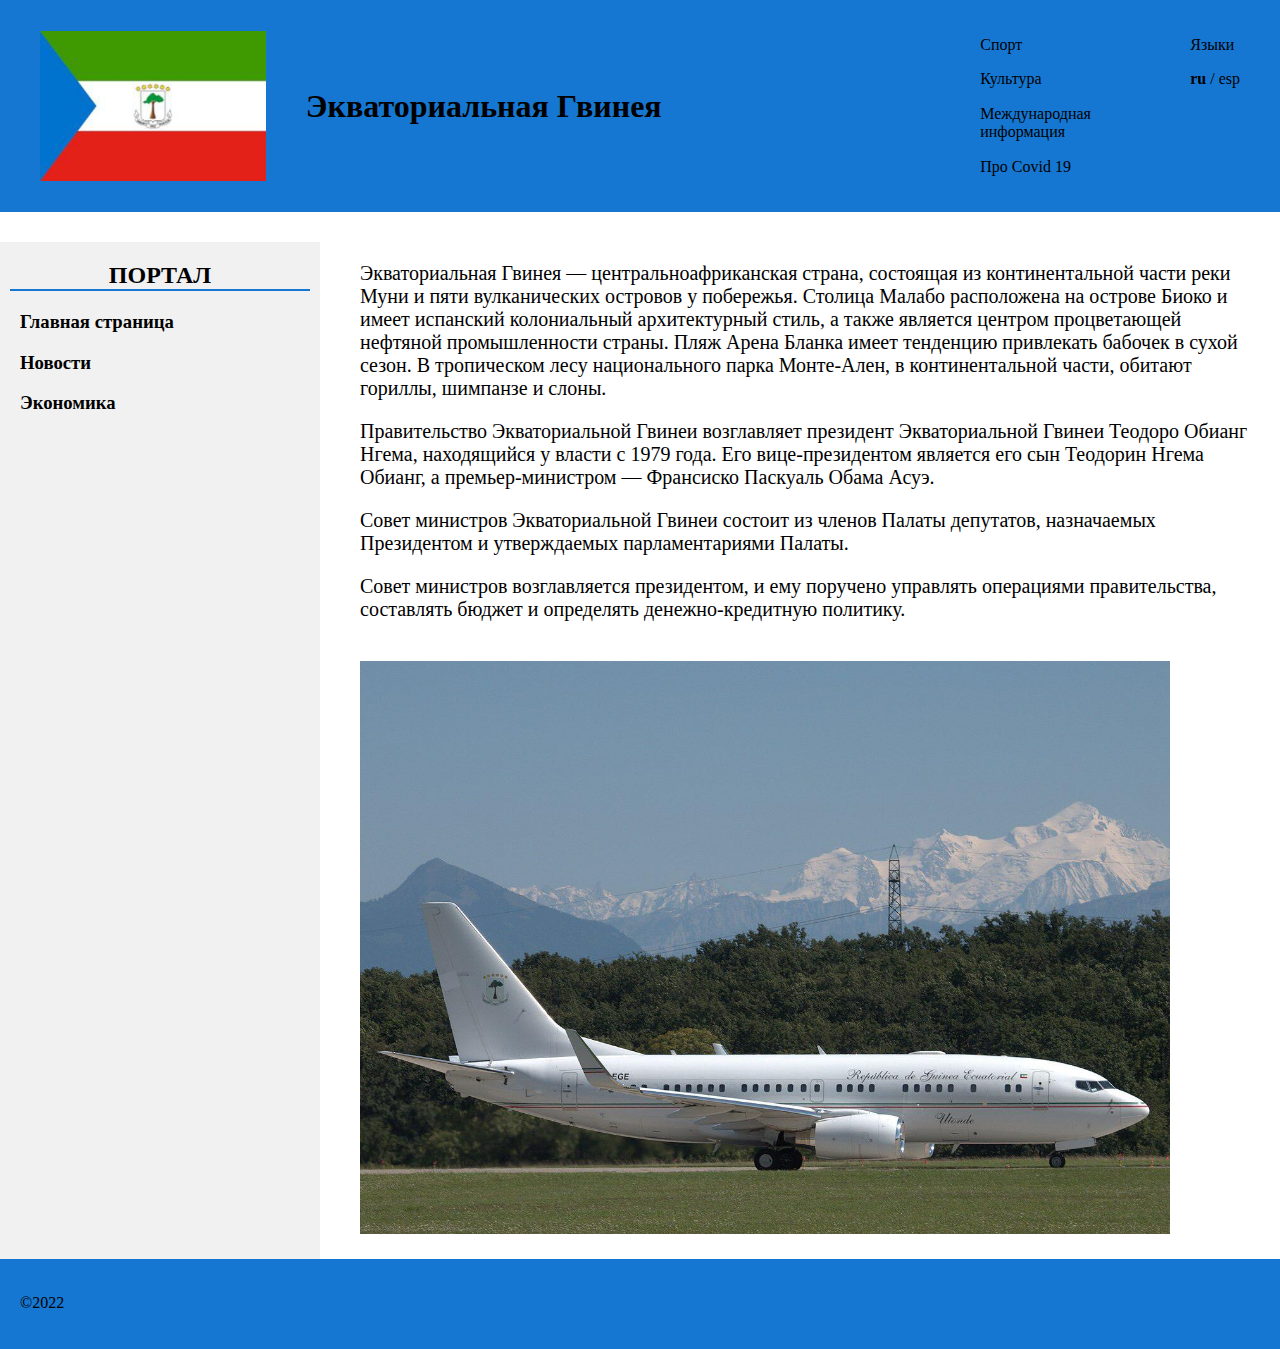
<file: index.html>
<!DOCTYPE html>
<html lang="en">
  <head>
    <meta charset="UTF-8" />
    <meta http-equiv="X-UA-Compatible" content="IE=edge" />
    <meta name="viewport" content="width=device-width, initial-scale=1.0" />
    <title>Главная страница</title>
    <link rel="stylesheet" href="css/normalize.css" />
    <link rel="stylesheet" href="css/style.css" />
  </head>
  <body>
    <header>
      <div class="logo">
        <img src="images/flag.jpeg" alt="equatorial guinea flag" />
        <h1>Экваториальная Гвинея</h1>
      </div>
      <div class="header-second_block">
        <div class="header-info">
          <p><a href="pages/sport.html">Спорт</a></p>
          <p><a href="pages/culture.html">Культура</a></p>
          <p>
            <a href="pages/inter_relationships.html">
              Международная информация
            </a>
          </p>
          <p><a href="pages/covid.html">Про Covid 19</a></p>
        </div>
        <div class="languages">
          <p>Языки</p>
          <span><b>ru</b> / esp</span>
        </div>
      </div>
    </header>
    <div class="main-content">
      <aside>
        <h2>Портал</h2>
        <nav>
          <ul>
            <li>
              <h3><a href="#">Главная страница</a></h3>
            </li>
            <li>
              <h3><a href="pages/news.html">Новости</a></h3>
            </li>
            <li>
              <h3><a href="pages/economy.html">Экономика</a></h3>
            </li>
          </ul>
        </nav>
      </aside>
      <main>
        <p>
          Экваториальная Гвинея — центральноафриканская страна, состоящая из
          континентальной части реки Муни и пяти вулканических островов у
          побережья. Столица Малабо расположена на острове Биоко и имеет
          испанский колониальный архитектурный стиль, а также является центром
          процветающей нефтяной промышленности страны. Пляж Арена Бланка имеет
          тенденцию привлекать бабочек в сухой сезон. В тропическом лесу
          национального парка Монте-Ален, в континентальной части, обитают
          гориллы, шимпанзе и слоны.
        </p>
        <p>
          Правительство Экваториальной Гвинеи возглавляет президент
          Экваториальной Гвинеи Теодоро Обианг Нгема, находящийся у власти с
          1979 года. Его вице-президентом является его сын Теодорин Нгема
          Обианг, а премьер-министром — Франсиско Паскуаль Обама Асуэ.
        </p>
        <p>
          Совет министров Экваториальной Гвинеи состоит из членов Палаты
          депутатов, назначаемых Президентом и утверждаемых парламентариями
          Палаты.
        </p>
        <p>
          Совет министров возглавляется президентом, и ему поручено управлять
          операциями правительства, составлять бюджет и определять
          денежно-кредитную политику.
        </p>
        <img src="images/plane_main.jpeg" alt="" />
      </main>
    </div>
    <footer>
      <p>©2022</p>
    </footer>
  </body>
</html>
</file>
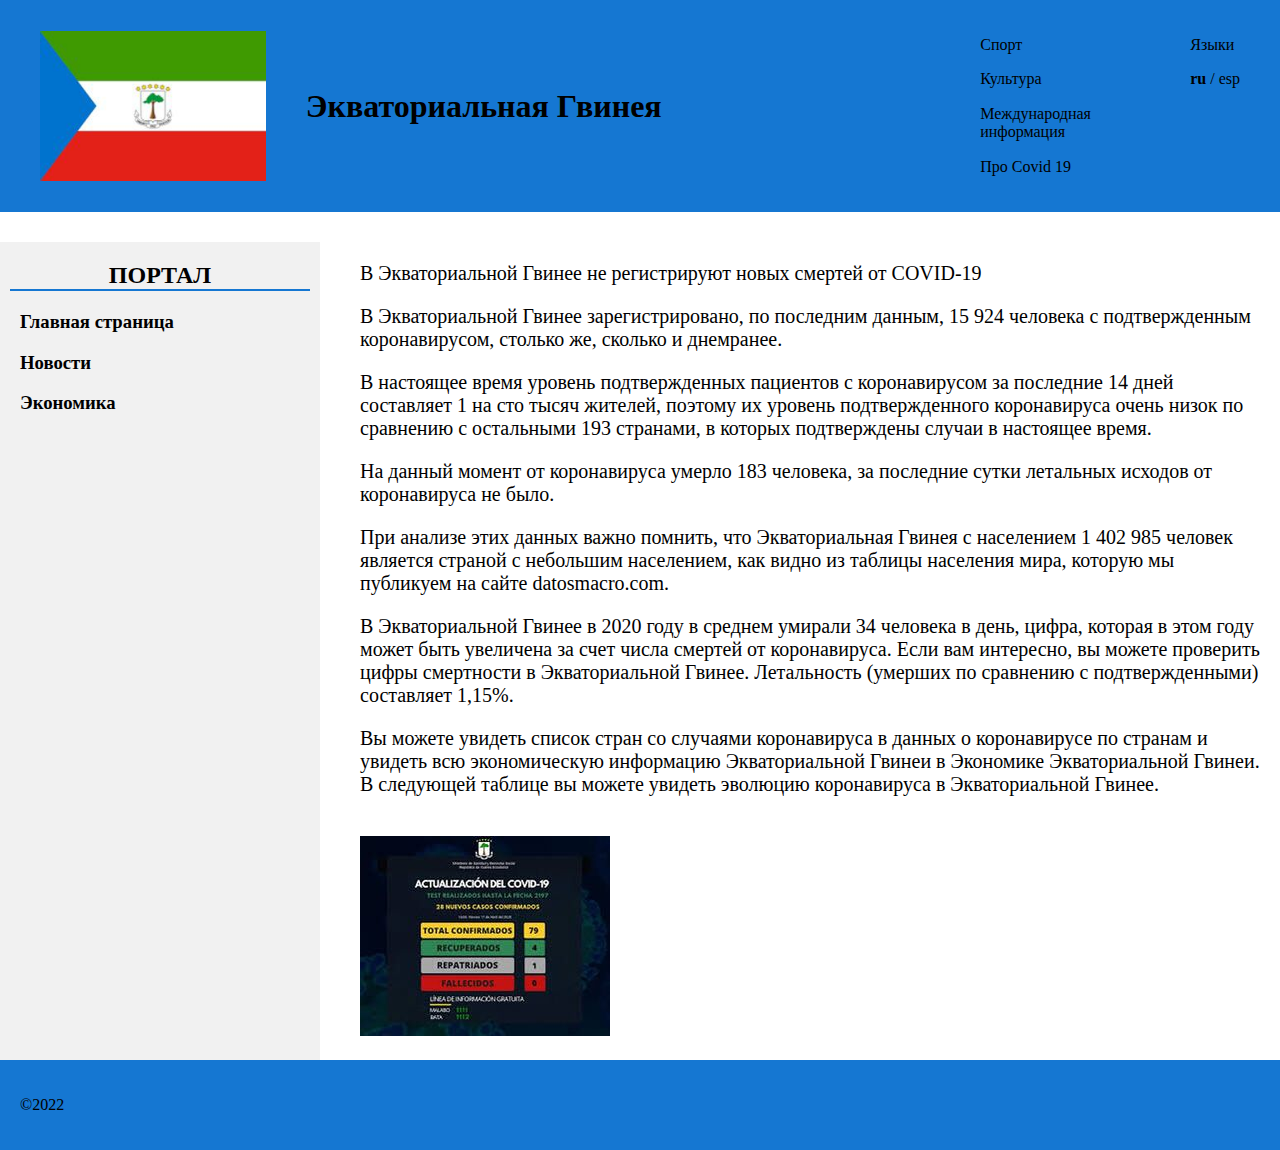
<file: pages/covid.html>
<!DOCTYPE html>
<html lang="en">
  <head>
    <meta charset="UTF-8" />
    <meta http-equiv="X-UA-Compatible" content="IE=edge" />
    <meta name="viewport" content="width=device-width, initial-scale=1.0" />
    <title>Главная страница</title>
    <link rel="stylesheet" href="../css/normalize.css" />
    <link rel="stylesheet" href="../css/style.css" />
  </head>
  <body>
    <header>
      <div class="logo">
        <img src="../images/flag.jpeg" alt="equatorial guinea flag" />
        <h1>Экваториальная Гвинея</h1>
      </div>
      <div class="header-second_block">
        <div class="header-info">
          <p><a href="sport.html">Спорт</a></p>
          <p><a href="culture.html">Культура</a></p>
          <p>
            <a href="inter_relationships.html"> Международная информация </a>
          </p>
          <p><a href="covid.html">Про Covid 19</a></p>
        </div>
        <div class="languages">
          <p>Языки</p>
          <span><b>ru</b> / esp</span>
        </div>
      </div>
    </header>
    <div class="main-content">
      <aside>
        <h2>Портал</h2>
        <nav>
          <ul>
            <li>
              <h3><a href="../index.html">Главная страница</a></h3>
            </li>
            <li>
              <h3><a href="news.html">Новости</a></h3>
            </li>
            <li>
              <h3><a href="economy.html">Экономика</a></h3>
            </li>
          </ul>
        </nav>
      </aside>
      <main>
        <p>В Экваториальной Гвинее не регистрируют новых смертей от COVID-19</p>
        <p>
          В Экваториальной Гвинее зарегистрировано, по последним данным, 15 924
          человека с подтвержденным коронавирусом, столько же, сколько и днем
          ​​ранее.
        </p>
        <p>
          В настоящее время уровень подтвержденных пациентов с коронавирусом за
          последние 14 дней составляет 1 на сто тысяч жителей, поэтому их
          уровень подтвержденного коронавируса очень низок по сравнению с
          остальными 193 странами, в которых подтверждены случаи в настоящее
          время.
        </p>
        <p>
          На данный момент от коронавируса умерло 183 человека, за последние
          сутки летальных исходов от коронавируса не было.
        </p>
        <p>
          При анализе этих данных важно помнить, что Экваториальная Гвинея с
          населением 1 402 985 человек является страной с небольшим населением,
          как видно из таблицы населения мира, которую мы публикуем на сайте
          datosmacro.com.
        </p>
        <p>
          В Экваториальной Гвинее в 2020 году в среднем умирали 34 человека в
          день, цифра, которая в этом году может быть увеличена за счет числа
          смертей от коронавируса. Если вам интересно, вы можете проверить цифры
          смертности в Экваториальной Гвинее. Летальность (умерших по сравнению
          с подтвержденными) составляет 1,15%.
        </p>
        <p>
          Вы можете увидеть список стран со случаями коронавируса в данных о
          коронавирусе по странам и увидеть всю экономическую информацию
          Экваториальной Гвинеи в Экономике Экваториальной Гвинеи. В следующей
          таблице вы можете увидеть эволюцию коронавируса в Экваториальной
          Гвинее.
        </p>
        <p></p>
        <img src="../images/covid.jpeg" alt="" />
      </main>
    </div>
    <footer>
      <p>©2022</p>
    </footer>
  </body>
</html>
</file>
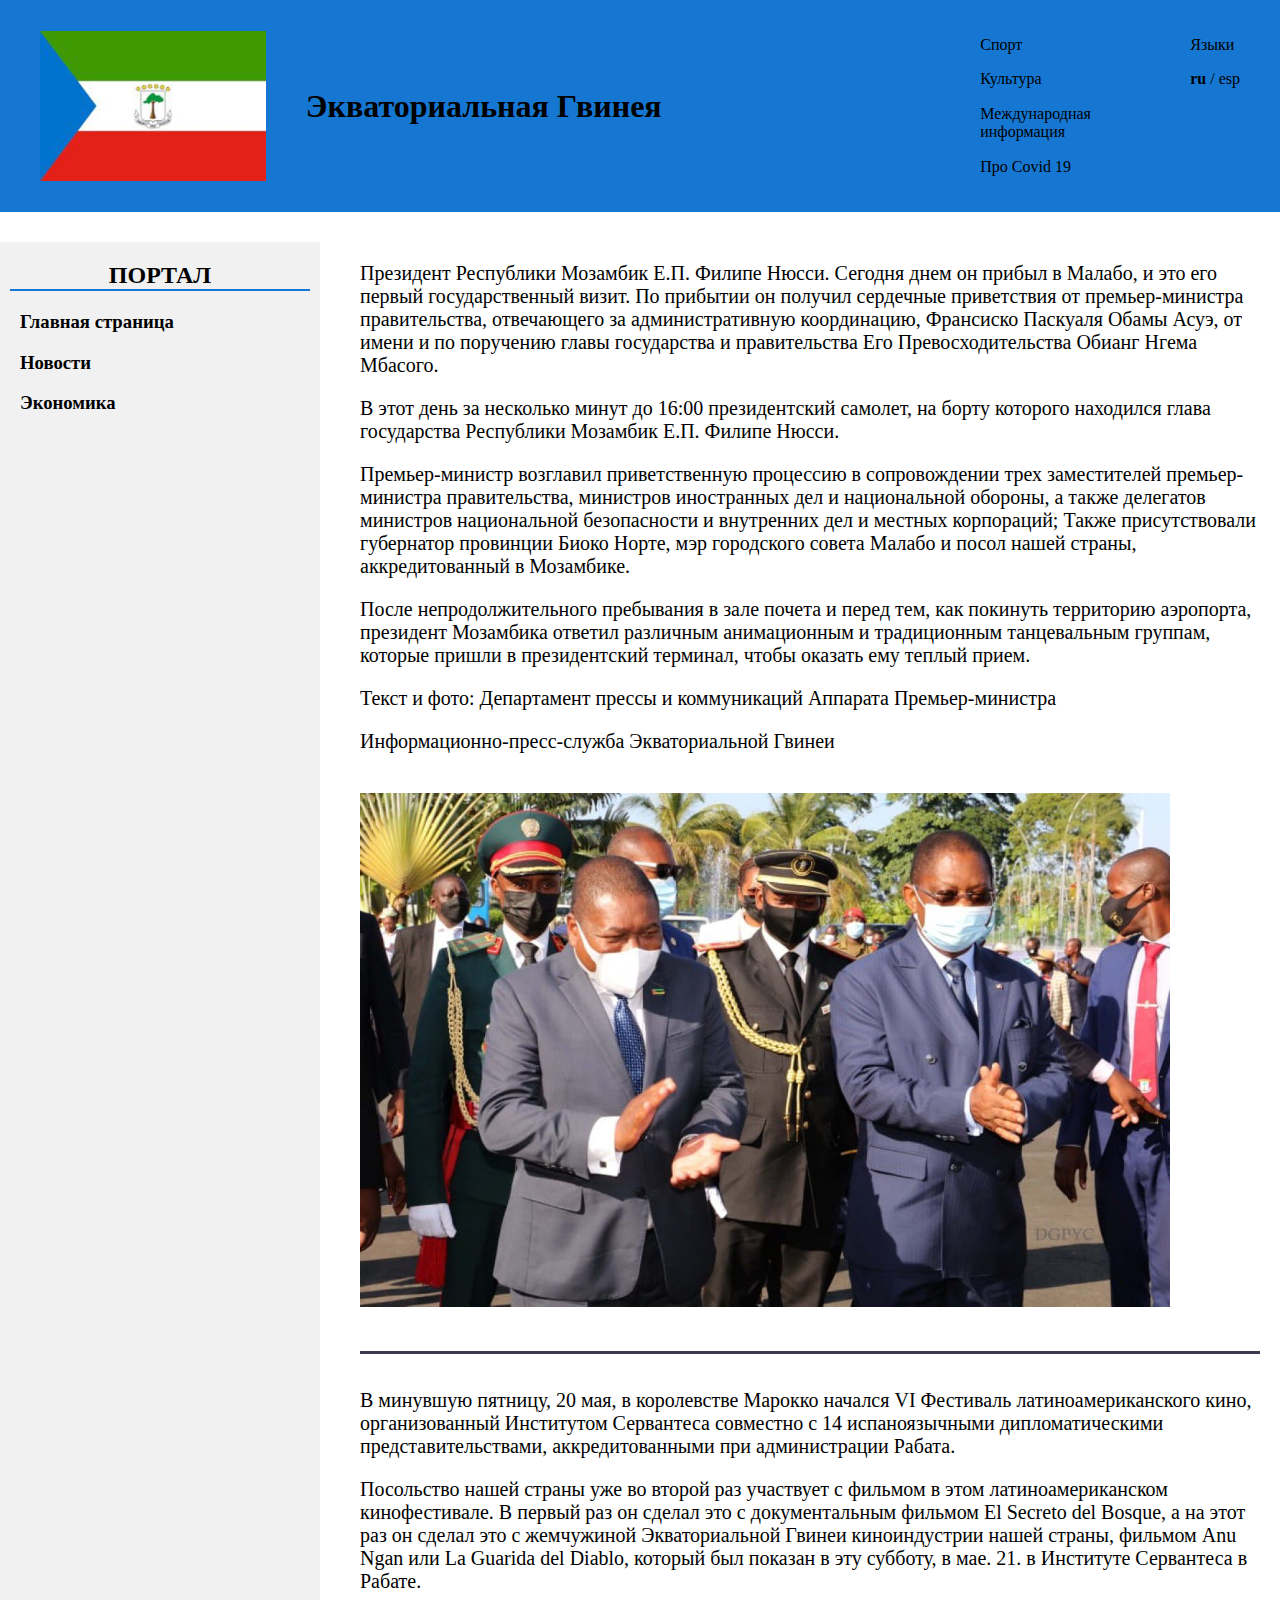
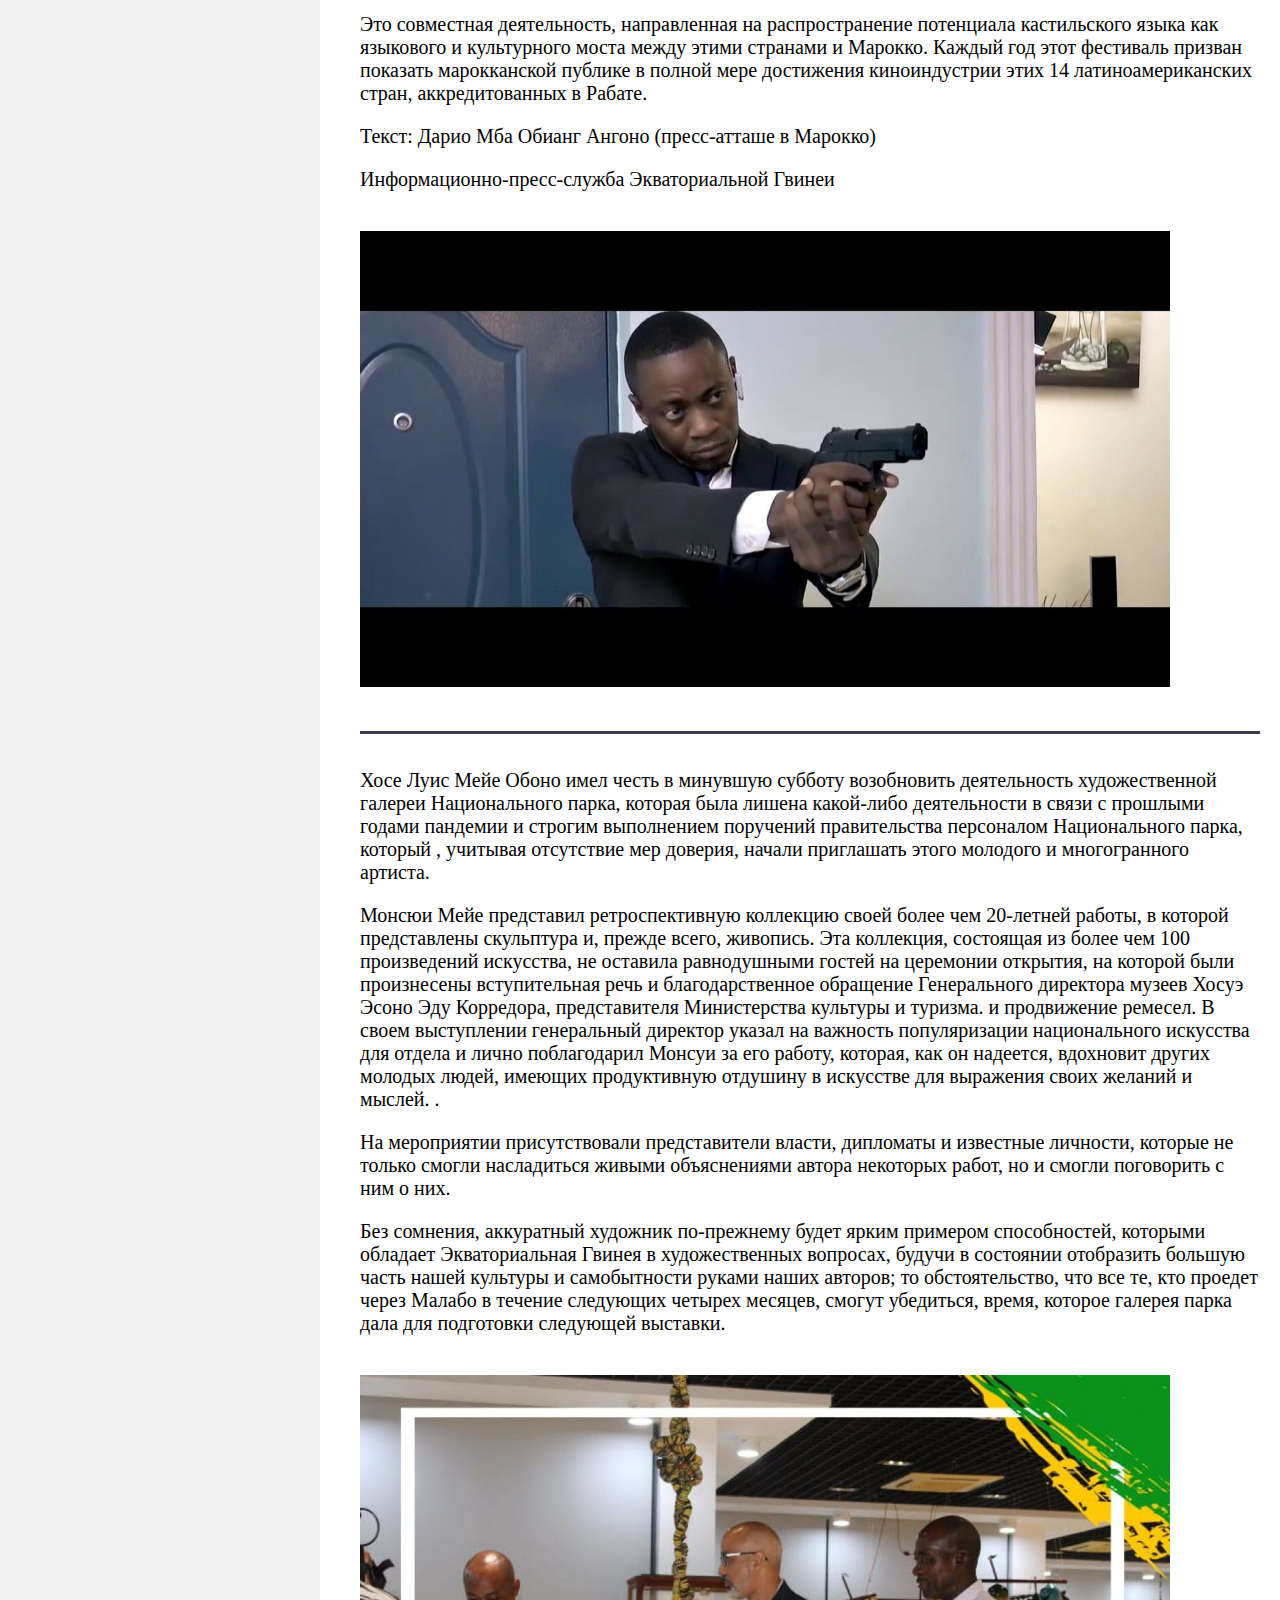
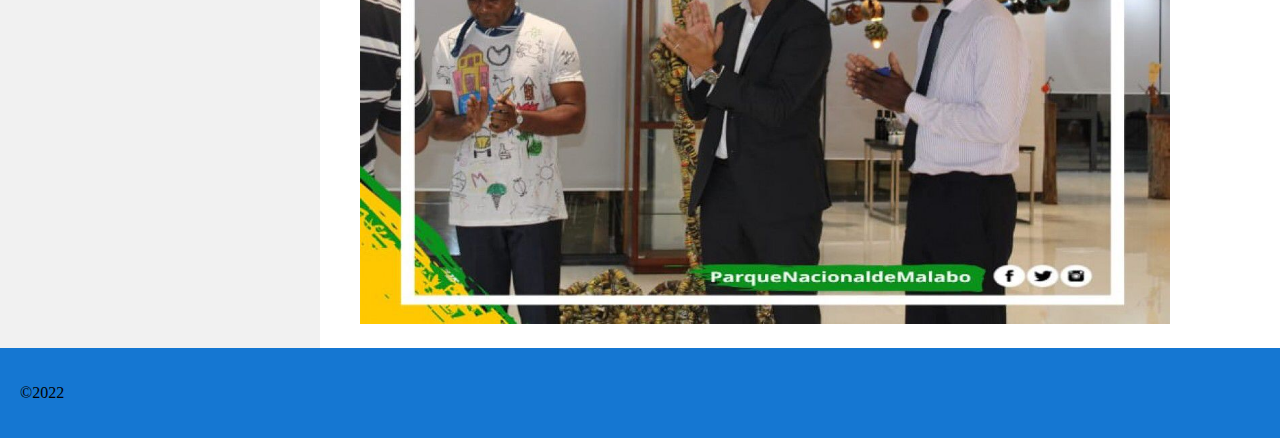
<file: pages/culture.html>
<!DOCTYPE html>
<html lang="en">
  <head>
    <meta charset="UTF-8" />
    <meta http-equiv="X-UA-Compatible" content="IE=edge" />
    <meta name="viewport" content="width=device-width, initial-scale=1.0" />
    <title>Культура</title>
    <link rel="stylesheet" href="../css/normalize.css" />
    <link rel="stylesheet" href="../css/style.css" />
  </head>
  <body>
    <header>
      <div class="logo">
        <img src="../images/flag.jpeg" alt="equatorial guinea flag" />
        <h1>Экваториальная Гвинея</h1>
      </div>
      <div class="header-second_block">
        <div class="header-info">
          <p><a href="sport.html">Спорт</a></p>
          <p><a href="culture.html">Культура</a></p>
          <p>
            <a href="inter_relationships.html"> Международная информация </a>
          </p>
          <p><a href="covid.html">Про Covid 19</a></p>
        </div>
        <div class="languages">
          <p>Языки</p>
          <span><b>ru</b> / esp</span>
        </div>
      </div>
    </header>
    <div class="main-content">
      <aside>
        <h2>Портал</h2>
        <nav>
          <ul>
            <li>
              <h3><a href="../index.html">Главная страница</a></h3>
            </li>
            <li>
              <h3><a href="news.html">Новости</a></h3>
            </li>
            <li>
              <h3><a href="economy.html">Экономика</a></h3>
            </li>
          </ul>
        </nav>
      </aside>
      <main>
        <p>
          Президент Республики Мозамбик Е.П. Филипе Нюсси. Сегодня днем ​​он
          прибыл в Малабо, и это его первый государственный визит. По прибытии
          он получил сердечные приветствия от премьер-министра правительства,
          отвечающего за административную координацию, Франсиско Паскуаля Обамы
          Асуэ, от имени и по поручению главы государства и правительства Его
          Превосходительства Обианг Нгема Мбасого.
        </p>
        <p>
          В этот день за несколько минут до 16:00 президентский самолет, на
          борту которого находился глава государства Республики Мозамбик Е.П.
          Филипе Нюсси.
        </p>
        <p>
          Премьер-министр возглавил приветственную процессию в сопровождении
          трех заместителей премьер-министра правительства, министров
          иностранных дел и национальной обороны, а также делегатов министров
          национальной безопасности и внутренних дел и местных корпораций; Также
          присутствовали губернатор провинции Биоко Норте, мэр городского совета
          Малабо и посол нашей страны, аккредитованный в Мозамбике.
        </p>
        <p>
          После непродолжительного пребывания в зале почета и перед тем, как
          покинуть территорию аэропорта, президент Мозамбика ответил различным
          анимационным и традиционным танцевальным группам, которые пришли в
          президентский терминал, чтобы оказать ему теплый прием.
        </p>
        <p>
          Текст и фото: Департамент прессы и коммуникаций Аппарата
          Премьер-министра
        </p>
        <p>Информационно-пресс-служба Экваториальной Гвинеи</p>
        <img src="../images/culture-1.jpeg" alt="" />

        <p class="top-line">
          В минувшую пятницу, 20 мая, в королевстве Марокко начался VI Фестиваль
          латиноамериканского кино, организованный Институтом Сервантеса
          совместно с 14 испаноязычными дипломатическими представительствами,
          аккредитованными при администрации Рабата.
        </p>
        <p>
          Посольство нашей страны уже во второй раз участвует с фильмом в этом
          латиноамериканском кинофестивале. В первый раз он сделал это с
          документальным фильмом El Secreto del Bosque, а на этот раз он сделал
          это с жемчужиной Экваториальной Гвинеи киноиндустрии нашей страны,
          фильмом Anu Ngan или La Guarida del Diablo, который был показан в эту
          субботу, в мае. 21. в Институте Сервантеса в Рабате.
        </p>
        <p>
          Это совместная деятельность, направленная на распространение
          потенциала кастильского языка как языкового и культурного моста между
          этими странами и Марокко. Каждый год этот фестиваль призван показать
          марокканской публике в полной мере достижения киноиндустрии этих 14
          латиноамериканских стран, аккредитованных в Рабате.
        </p>
        <p>Текст: Дарио Мба Обианг Ангоно (пресс-атташе в Марокко)</p>
        <p>Информационно-пресс-служба Экваториальной Гвинеи</p>
        <img src="../images/culture-2.jpeg" alt="" />

        <p class="top-line">
          Хосе Луис Мейе Обоно имел честь в минувшую субботу возобновить
          деятельность художественной галереи Национального парка, которая была
          лишена какой-либо деятельности в связи с прошлыми годами пандемии и
          строгим выполнением поручений правительства персоналом Национального
          парка, который , учитывая отсутствие мер доверия, начали приглашать
          этого молодого и многогранного артиста.
        </p>
        <p>
          Монсюи Мейе представил ретроспективную коллекцию своей более чем
          20-летней работы, в которой представлены скульптура и, прежде всего,
          живопись. Эта коллекция, состоящая из более чем 100 произведений
          искусства, не оставила равнодушными гостей на церемонии открытия, на
          которой были произнесены вступительная речь и благодарственное
          обращение Генерального директора музеев Хосуэ Эсоно Эду Корредора,
          представителя Министерства культуры и туризма. и продвижение ремесел.
          В своем выступлении генеральный директор указал на важность
          популяризации национального искусства для отдела и лично поблагодарил
          Монсуи за его работу, которая, как он надеется, вдохновит других
          молодых людей, имеющих продуктивную отдушину в искусстве для выражения
          своих желаний и мыслей. .
        </p>
        <p>
          На мероприятии присутствовали представители власти, дипломаты и
          известные личности, которые не только смогли насладиться живыми
          объяснениями автора некоторых работ, но и смогли поговорить с ним о
          них.
        </p>
        <p>
          Без сомнения, аккуратный художник по-прежнему будет ярким примером
          способностей, которыми обладает Экваториальная Гвинея в художественных
          вопросах, будучи в состоянии отобразить большую часть нашей культуры и
          самобытности руками наших авторов; то обстоятельство, что все те, кто
          проедет через Малабо в течение следующих четырех месяцев, смогут
          убедиться, время, которое галерея парка дала для подготовки следующей
          выставки.
        </p>
        <img src="../images/culture-3.jpeg" alt="" />
      </main>
    </div>
    <footer>
      <p>©2022</p>
    </footer>
  </body>
</html>
</file>
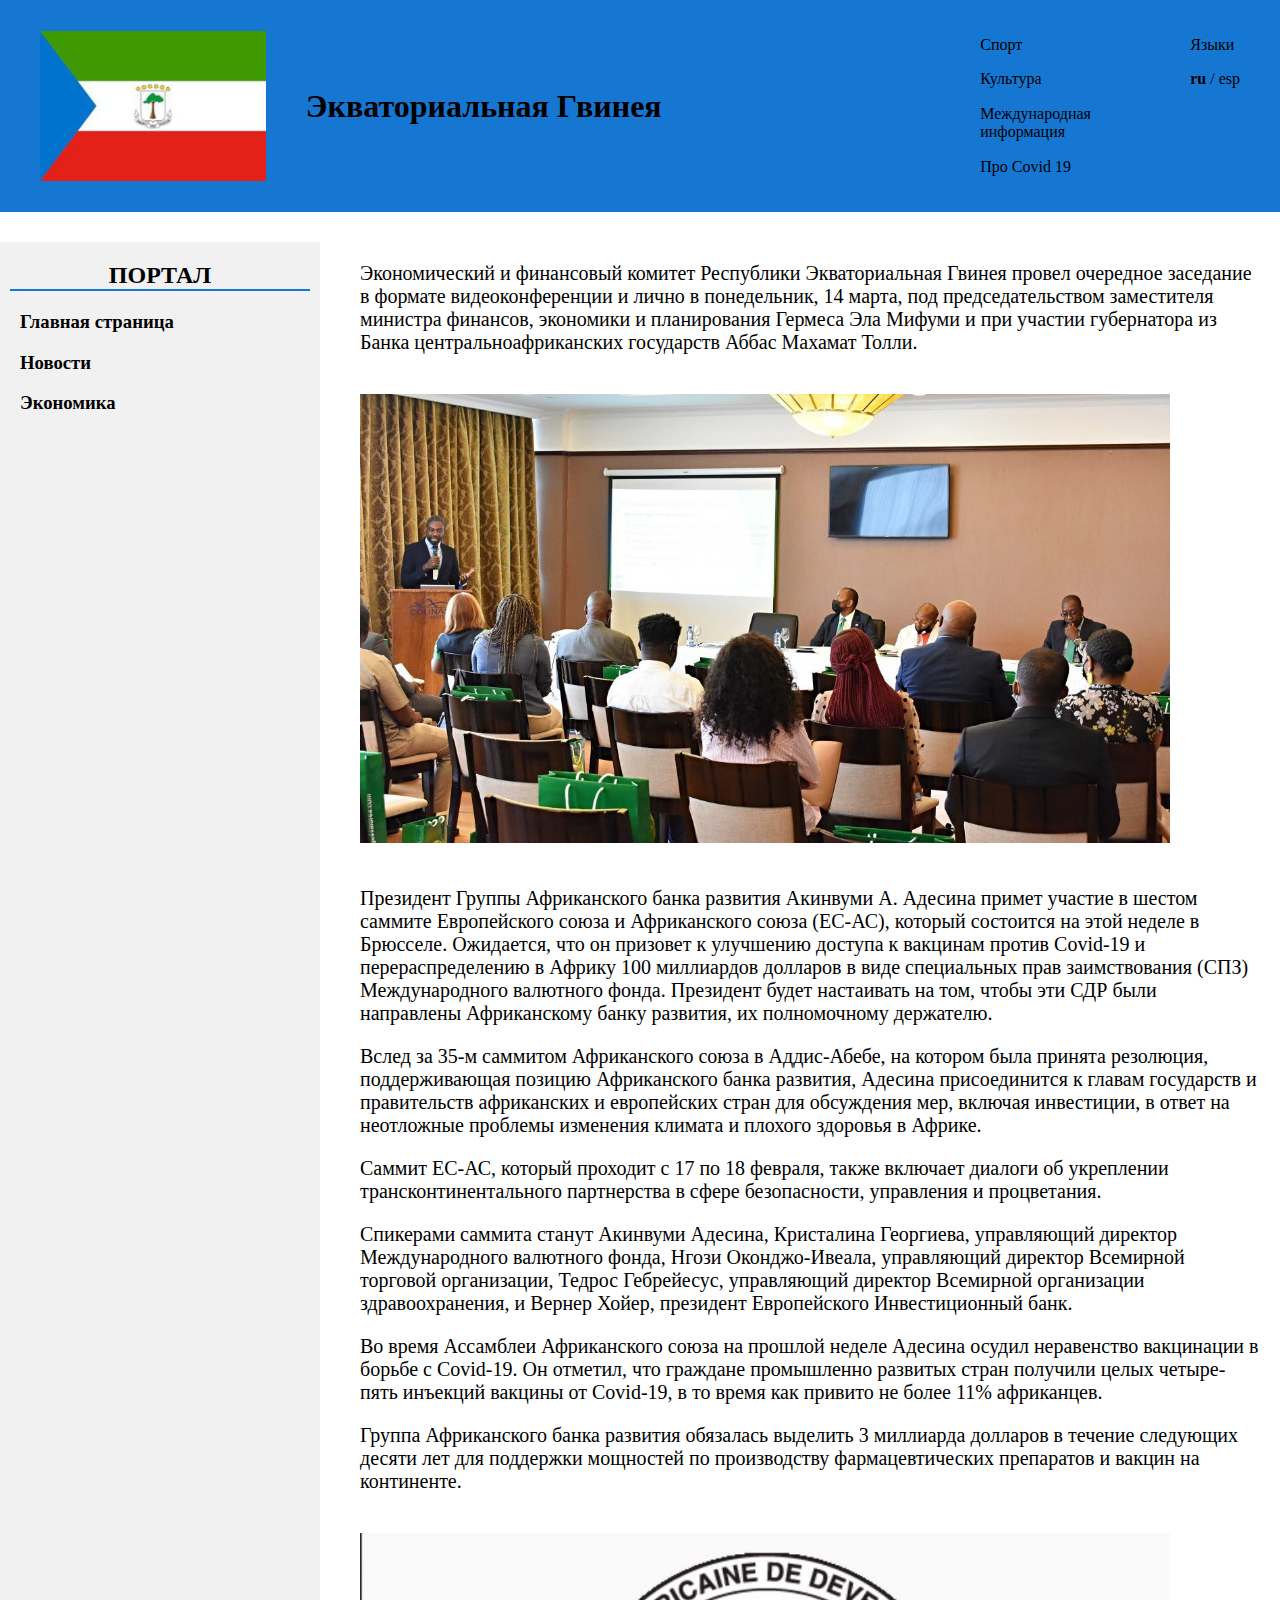
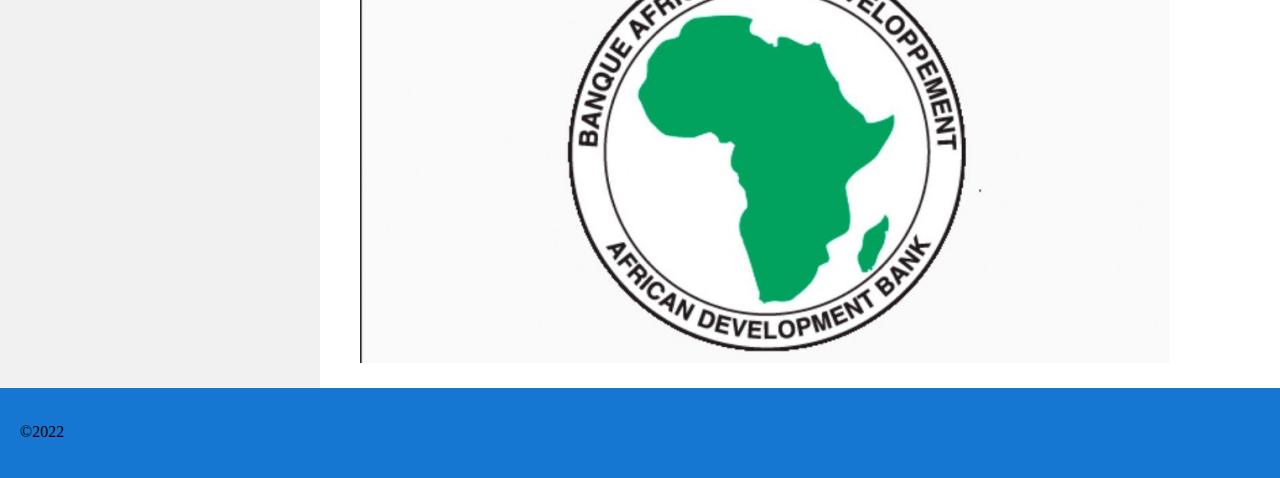
<file: pages/economy.html>
<!DOCTYPE html>
<html lang="en">
  <head>
    <meta charset="UTF-8" />
    <meta http-equiv="X-UA-Compatible" content="IE=edge" />
    <meta name="viewport" content="width=device-width, initial-scale=1.0" />
    <title>Экономика</title>
    <link rel="stylesheet" href="../css/normalize.css" />
    <link rel="stylesheet" href="../css/style.css" />
  </head>
  <body>
    <header>
      <div class="logo">
        <img src="../images/flag.jpeg" alt="equatorial guinea flag" />
        <h1>Экваториальная Гвинея</h1>
      </div>
      <div class="header-second_block">
        <div class="header-info">
          <p><a href="sport.html">Спорт</a></p>
          <p><a href="culture.html">Культура</a></p>
          <p>
            <a href="inter_relationships.html"> Международная информация </a>
          </p>
          <p><a href="covid.html">Про Covid 19</a></p>
        </div>
        <div class="languages">
          <p>Языки</p>
          <span><b>ru</b> / esp</span>
        </div>
      </div>
    </header>
    <div class="main-content">
      <aside>
        <h2>Портал</h2>
        <nav>
          <ul>
            <li>
              <h3><a href="../index.html">Главная страница</a></h3>
            </li>
            <li>
              <h3><a href="news.html">Новости</a></h3>
            </li>
            <li>
              <h3><a href="#">Экономика</a></h3>
            </li>
          </ul>
        </nav>
      </aside>
      <main>
        <p>
          Экономический и финансовый комитет Республики Экваториальная Гвинея
          провел очередное заседание в формате видеоконференции и лично в
          понедельник, 14 марта, под председательством заместителя министра
          финансов, экономики и планирования Гермеса Эла Мифуми и при участии
          губернатора из Банка центральноафриканских государств Аббас Махамат
          Толли.
        </p>
        <img src="../images/economy-1.jpeg" alt="" />
        <p>
          Президент Группы Африканского банка развития Акинвуми А. Адесина
          примет участие в шестом саммите Европейского союза и Африканского
          союза (ЕС-АС), который состоится на этой неделе в Брюсселе. Ожидается,
          что он призовет к улучшению доступа к вакцинам против Covid-19 и
          перераспределению в Африку 100 миллиардов долларов в виде специальных
          прав заимствования (СПЗ) Международного валютного фонда. Президент
          будет настаивать на том, чтобы эти СДР были направлены Африканскому
          банку развития, их полномочному держателю.
        </p>
        <p>
          Вслед за 35-м саммитом Африканского союза в Аддис-Абебе, на котором
          была принята резолюция, поддерживающая позицию Африканского банка
          развития, Адесина присоединится к главам государств и правительств
          африканских и европейских стран для обсуждения мер, включая
          инвестиции, в ответ на неотложные проблемы изменения климата и плохого
          здоровья в Африке.
        </p>
        <p>
          Саммит ЕС-АС, который проходит с 17 по 18 февраля, также включает
          диалоги об укреплении трансконтинентального партнерства в сфере
          безопасности, управления и процветания.
        </p>
        <p>
          Спикерами саммита станут Акинвуми Адесина, Кристалина Георгиева,
          управляющий директор Международного валютного фонда, Нгози
          Оконджо-Ивеала, управляющий директор Всемирной торговой организации,
          Тедрос Гебрейесус, управляющий директор Всемирной организации
          здравоохранения, и Вернер Хойер, президент Европейского Инвестиционный
          банк.
        </p>
        <p>
          Во время Ассамблеи Африканского союза на прошлой неделе Адесина осудил
          неравенство вакцинации в борьбе с Covid-19. Он отметил, что граждане
          промышленно развитых стран получили целых четыре-пять инъекций вакцины
          от Covid-19, в то время как привито не более 11% африканцев.
        </p>
        <p>
          Группа Африканского банка развития обязалась выделить 3 миллиарда
          долларов в течение следующих десяти лет для поддержки мощностей по
          производству фармацевтических препаратов и вакцин на континенте.
        </p>
        <img src="../images/economy-2.jpeg" alt="" />
      </main>
    </div>
    <footer>
      <p>©2022</p>
    </footer>
  </body>
</html>
</file>
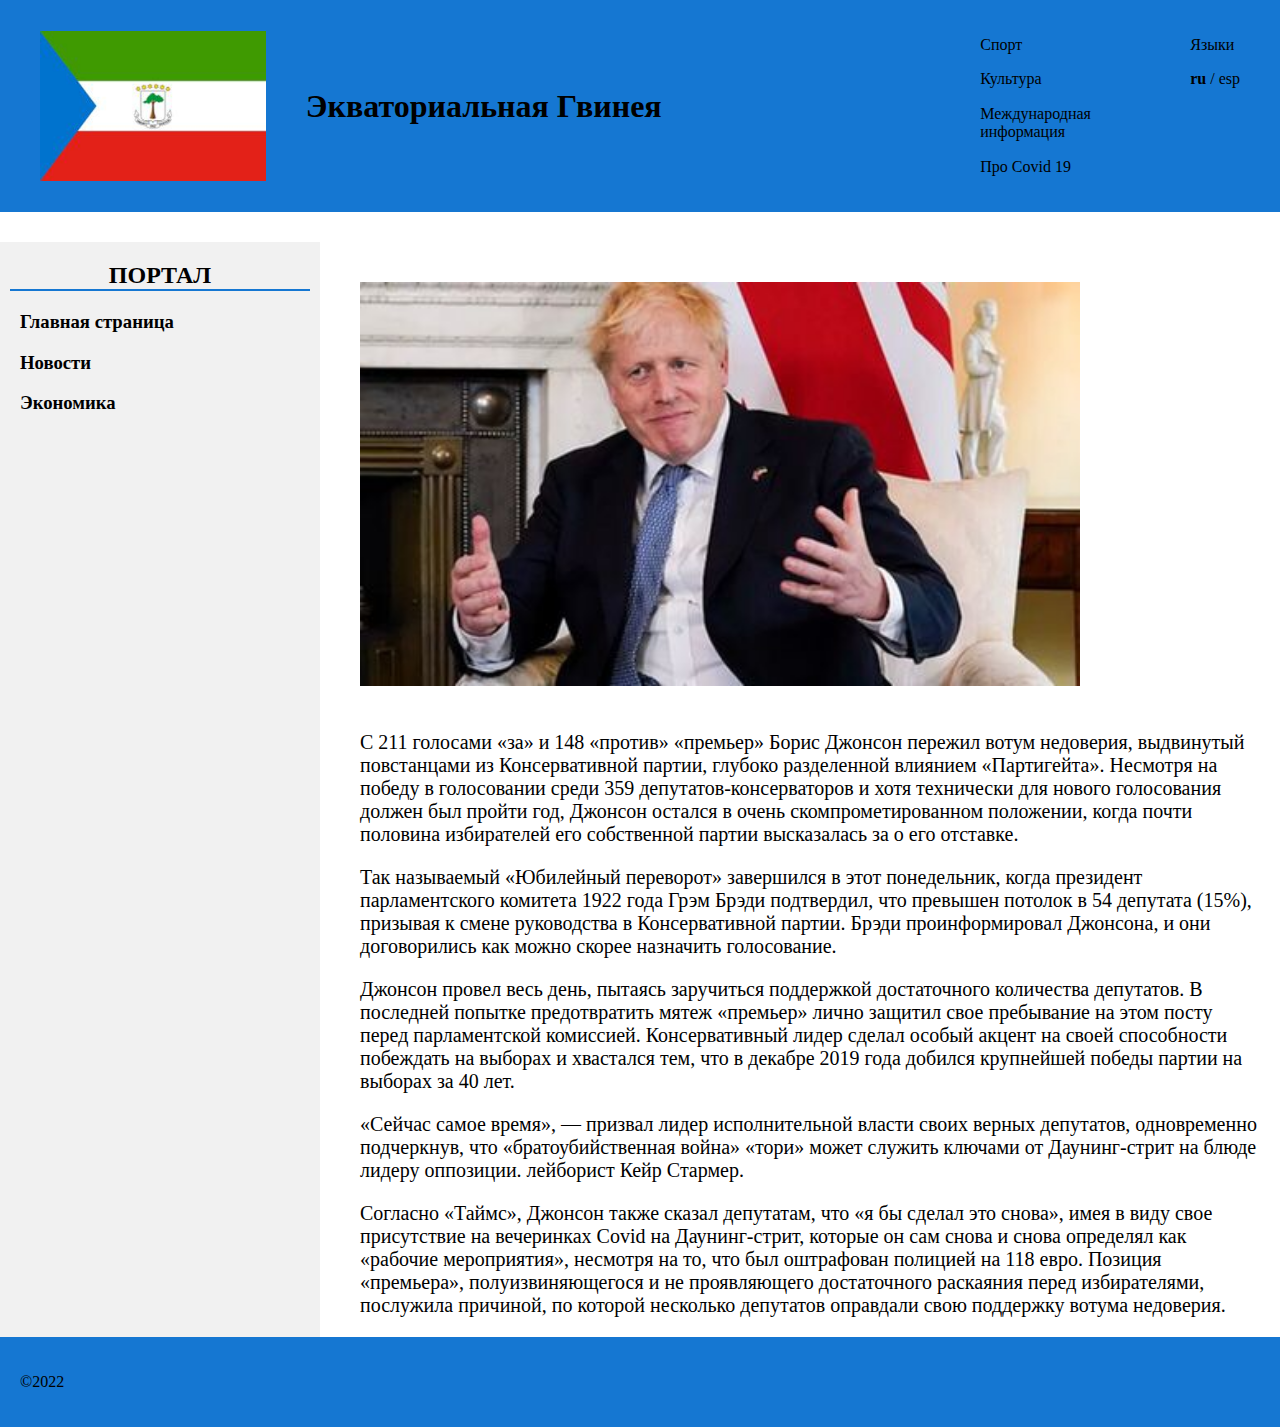
<file: pages/inter_relationships.html>
<!DOCTYPE html>
<html lang="en">
  <head>
    <meta charset="UTF-8" />
    <meta http-equiv="X-UA-Compatible" content="IE=edge" />
    <meta name="viewport" content="width=device-width, initial-scale=1.0" />
    <title>Главная страница</title>
    <link rel="stylesheet" href="../css/normalize.css" />
    <link rel="stylesheet" href="../css/style.css" />
  </head>
  <body>
    <header>
      <div class="logo">
        <img src="../images/flag.jpeg" alt="equatorial guinea flag" />
        <h1>Экваториальная Гвинея</h1>
      </div>
      <div class="header-second_block">
        <div class="header-info">
          <p><a href="sport.html">Спорт</a></p>
          <p><a href="culture.html">Культура</a></p>
          <p>
            <a href="inter_relationships.html"> Международная информация </a>
          </p>
          <p><a href="covid.html">Про Covid 19</a></p>
        </div>
        <div class="languages">
          <p>Языки</p>
          <span><b>ru</b> / esp</span>
        </div>
      </div>
    </header>
    <div class="main-content">
      <aside>
        <h2>Портал</h2>
        <nav>
          <ul>
            <li>
              <h3><a href="../index.html">Главная страница</a></h3>
            </li>
            <li>
              <h3><a href="news.html">Новости</a></h3>
            </li>
            <li>
              <h3><a href="economy.html">Экономика</a></h3>
            </li>
          </ul>
        </nav>
      </aside>
      <main>
        <p>
          <img class="img-need-to-change" src="../images/inter.jpeg" alt="" />
        </p>

        <p>
          С 211 голосами «за» и 148 «против» «премьер» Борис Джонсон пережил
          вотум недоверия, выдвинутый повстанцами из Консервативной партии,
          глубоко разделенной влиянием «Партигейта». Несмотря на победу в
          голосовании среди 359 депутатов-консерваторов и хотя технически для
          нового голосования должен был пройти год, Джонсон остался в очень
          скомпрометированном положении, когда почти половина избирателей его
          собственной партии высказалась за о его отставке.
        </p>
        <p>
          Так называемый «Юбилейный переворот» завершился в этот понедельник,
          когда президент парламентского комитета 1922 года Грэм Брэди
          подтвердил, что превышен потолок в 54 депутата (15%), призывая к смене
          руководства в Консервативной партии. Брэди проинформировал Джонсона, и
          они договорились как можно скорее назначить голосование.
        </p>
        <p>
          Джонсон провел весь день, пытаясь заручиться поддержкой достаточного
          количества депутатов. В последней попытке предотвратить мятеж
          «премьер» лично защитил свое пребывание на этом посту перед
          парламентской комиссией. Консервативный лидер сделал особый акцент на
          своей способности побеждать на выборах и хвастался тем, что в декабре
          2019 года добился крупнейшей победы партии на выборах за 40 лет.
        </p>
        <p>
          «Сейчас самое время», — призвал лидер исполнительной власти своих
          верных депутатов, одновременно подчеркнув, что «братоубийственная
          война» «тори» может служить ключами от Даунинг-стрит на блюде лидеру
          оппозиции. лейборист Кейр Стармер.
        </p>
        <p>
          Согласно «Таймс», Джонсон также сказал депутатам, что «я бы сделал это
          снова», имея в виду свое присутствие на вечеринках Covid на
          Даунинг-стрит, которые он сам снова и снова определял как «рабочие
          мероприятия», несмотря на то, что был оштрафован полицией на 118 евро.
          Позиция «премьера», полуизвиняющегося и не проявляющего достаточного
          раскаяния перед избирателями, послужила причиной, по которой несколько
          депутатов оправдали свою поддержку вотума недоверия.
        </p>
      </main>
    </div>
    <footer>
      <p>©2022</p>
    </footer>
  </body>
</html>
</file>
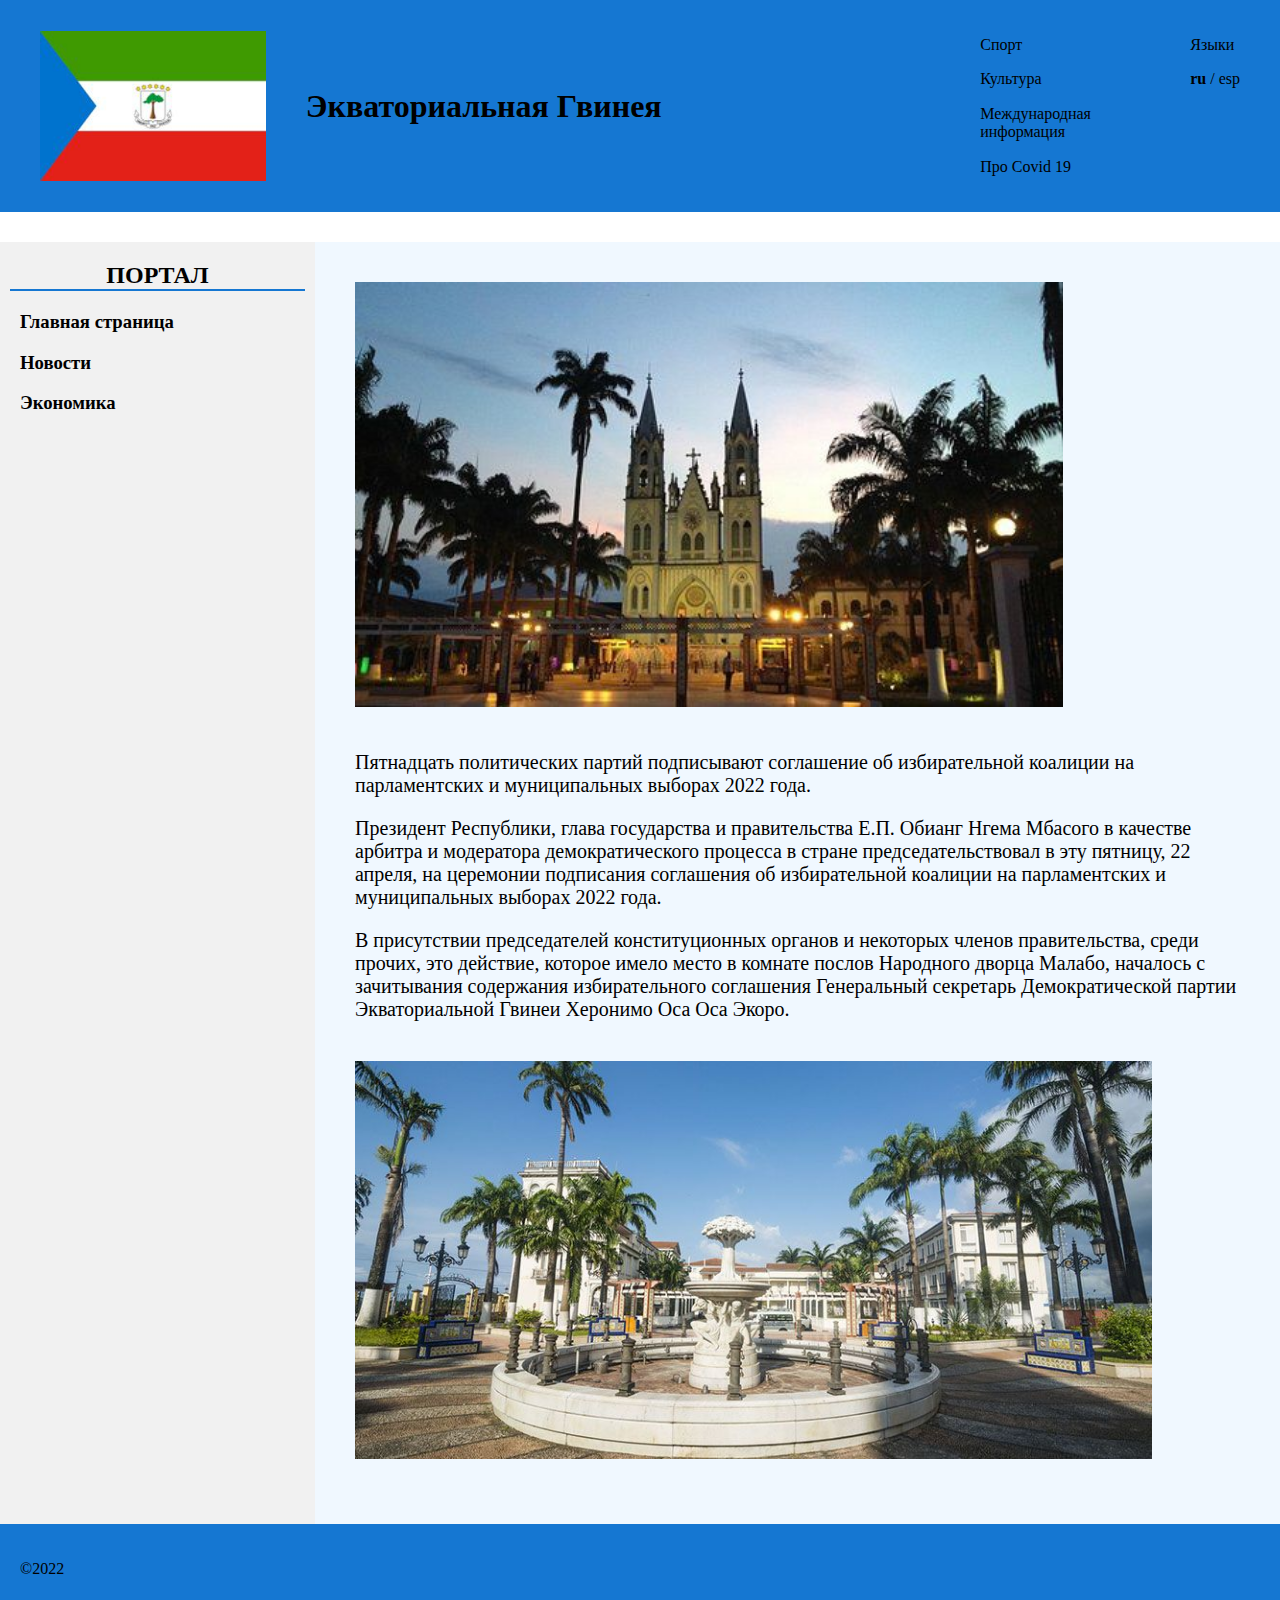
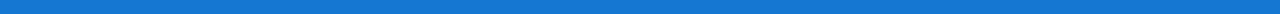
<file: pages/news-1.html>
<!DOCTYPE html>
<html lang="en">
  <head>
    <meta charset="UTF-8" />
    <meta http-equiv="X-UA-Compatible" content="IE=edge" />
    <meta name="viewport" content="width=device-width, initial-scale=1.0" />
    <link rel="stylesheet" href="../css/normalize.css" />
    <link rel="stylesheet" href="../css/style.css" />
    <link rel="stylesheet" href="../css/news.css" />
    <title>Новости</title>
  </head>
  <body>
    <header>
      <div class="logo">
        <img src="../images/flag.jpeg" alt="equatorial guinea flag" />
        <h1>Экваториальная Гвинея</h1>
      </div>
      <div class="header-second_block">
        <div class="header-info">
          <p><a href="sport.html">Спорт</a></p>
          <p><a href="culture.html">Культура</a></p>
          <p>
            <a href="inter_relationships.html"> Международная информация </a>
          </p>
          <p><a href="covid.html">Про Covid 19</a></p>
        </div>
        <div class="languages">
          <p>Языки</p>
          <span><b>ru</b> / esp</span>
        </div>
      </div>
    </header>
    <div class="main-content">
      <aside>
        <h2>Портал</h2>
        <nav>
          <ul>
            <li>
              <h3><a href="../index.html">Главная страница</a></h3>
            </li>
            <li>
              <h3><a href="news.html">Новости</a></h3>
            </li>
            <li>
              <h3><a href="economy.html">Экономика</a></h3>
            </li>
          </ul>
        </nav>
      </aside>
      <main>
        <img class="img-need-to-change" src="../images/news_1.jpeg" alt="" />
        <p>
          Пятнадцать политических партий подписывают соглашение об избирательной
          коалиции на парламентских и муниципальных выборах 2022 года.
        </p>
        <p>
          Президент Республики, глава государства и правительства Е.П. Обианг
          Нгема Мбасого в качестве арбитра и модератора демократического
          процесса в стране председательствовал в эту пятницу, 22 апреля, на
          церемонии подписания соглашения об избирательной коалиции на
          парламентских и муниципальных выборах 2022 года.
        </p>
        <p>
          В присутствии председателей конституционных органов и некоторых членов
          правительства, среди прочих, это действие, которое имело место в
          комнате послов Народного дворца Малабо, началось с зачитывания
          содержания избирательного соглашения Генеральный секретарь
          Демократической партии Экваториальной Гвинеи Херонимо Оса Оса Экоро.
        </p>
        <img src="../images/news_1-2.jpeg" alt="" />
      </main>
    </div>
    <footer>
      <p>©2022</p>
    </footer>
  </body>
</html>
</file>
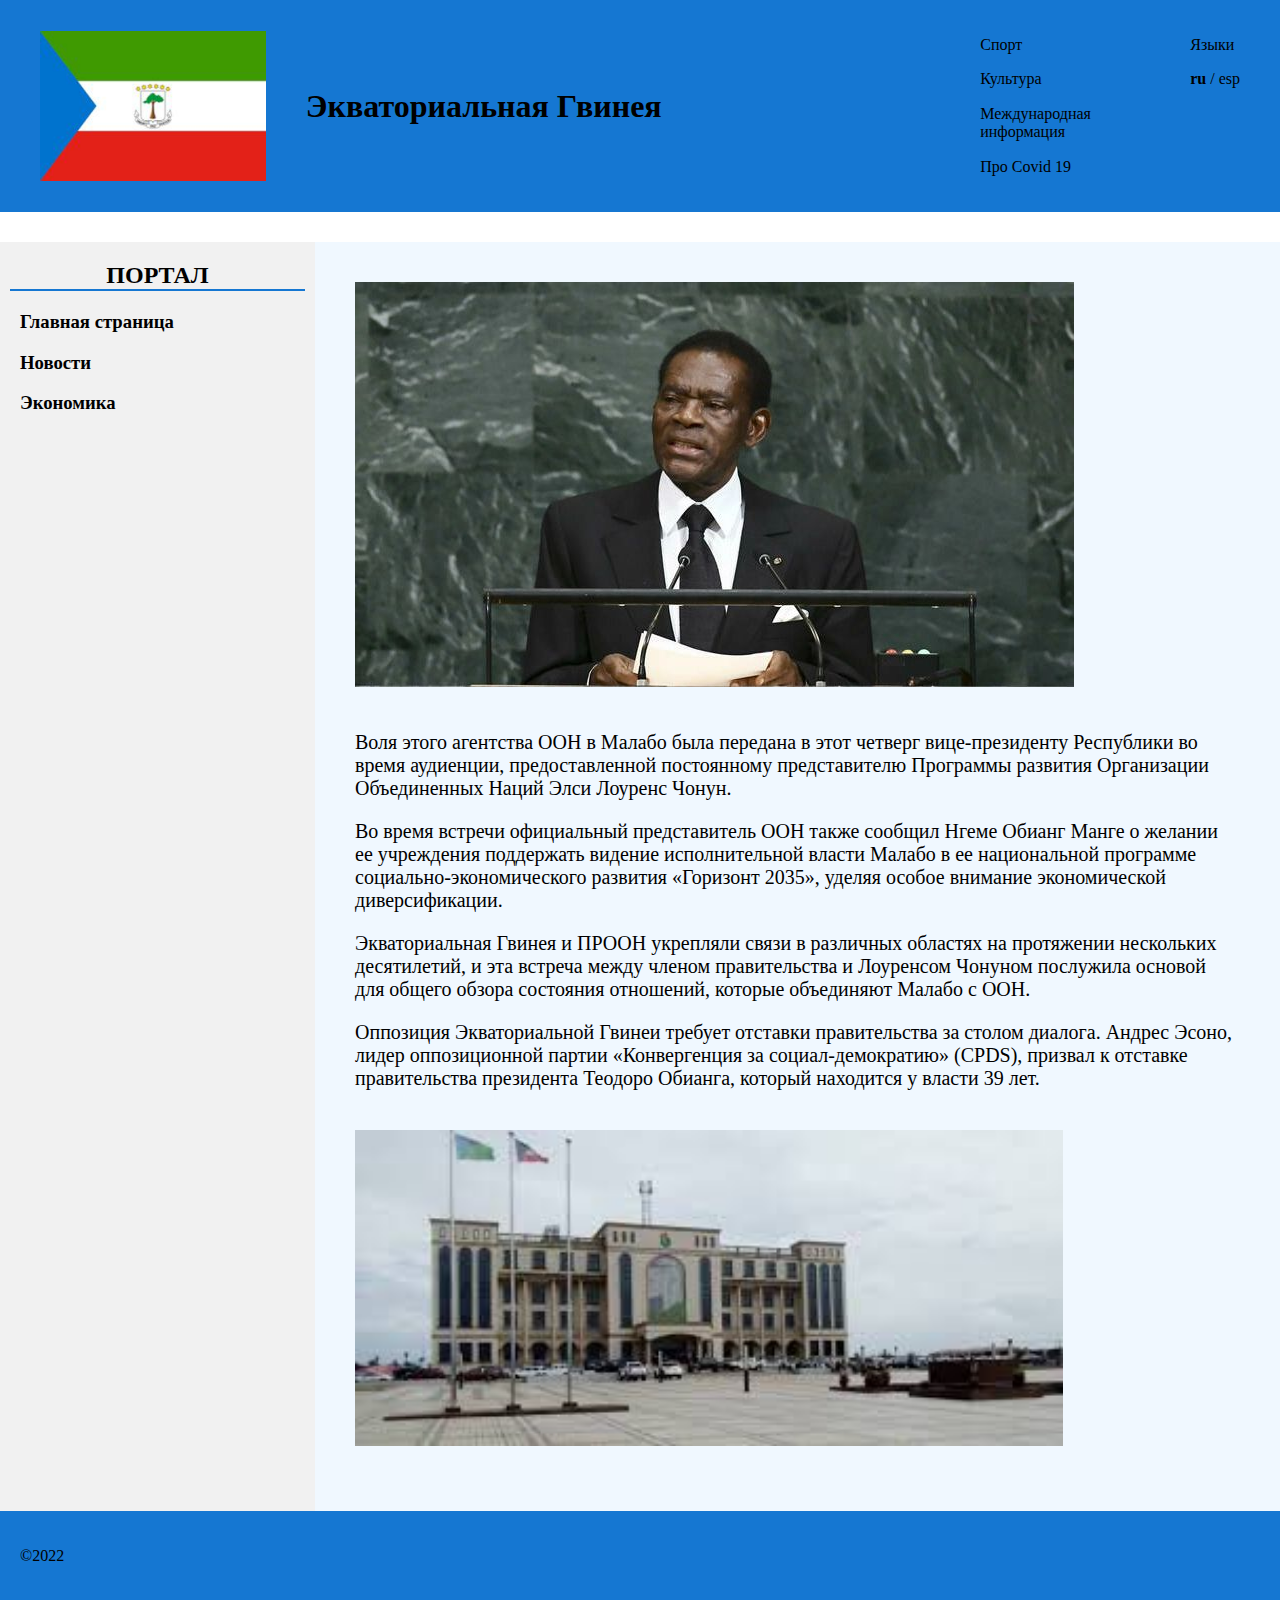
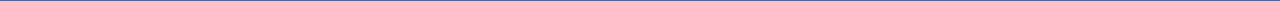
<file: pages/news-2.html>
<!DOCTYPE html>
<html lang="en">
  <head>
    <meta charset="UTF-8" />
    <meta http-equiv="X-UA-Compatible" content="IE=edge" />
    <meta name="viewport" content="width=device-width, initial-scale=1.0" />
    <link rel="stylesheet" href="../css/normalize.css" />
    <link rel="stylesheet" href="../css/style.css" />
    <link rel="stylesheet" href="../css/news.css" />
    <title>Новости</title>
  </head>
  <body>
    <header>
      <div class="logo">
        <img src="../images/flag.jpeg" alt="equatorial guinea flag" />
        <h1>Экваториальная Гвинея</h1>
      </div>
      <div class="header-second_block">
        <div class="header-info">
          <p><a href="sport.html">Спорт</a></p>
          <p><a href="culture.html">Культура</a></p>
          <p>
            <a href="inter_relationships.html"> Международная информация </a>
          </p>
          <p><a href="covid.html">Про Covid 19</a></p>
        </div>
        <div class="languages">
          <p>Языки</p>
          <span><b>ru</b> / esp</span>
        </div>
      </div>
    </header>
    <div class="main-content">
      <aside>
        <h2>Портал</h2>
        <nav>
          <ul>
            <li>
              <h3><a href="../index.html">Главная страница</a></h3>
            </li>
            <li>
              <h3><a href="news.html">Новости</a></h3>
            </li>
            <li>
              <h3><a href="economy.html">Экономика</a></h3>
            </li>
          </ul>
        </nav>
      </aside>
      <main>
        <img src="../images/news_2.jpeg" alt="" />
        <p>
          Воля этого агентства ООН в Малабо была передана в этот четверг
          вице-президенту Республики во время аудиенции, предоставленной
          постоянному представителю Программы развития Организации Объединенных
          Наций Элси Лоуренс Чонун.
        </p>
        <p>
          Во время встречи официальный представитель ООН также сообщил Нгеме
          Обианг Манге о желании ее учреждения поддержать видение исполнительной
          власти Малабо в ее национальной программе социально-экономического
          развития «Горизонт 2035», уделяя особое внимание экономической
          диверсификации.
        </p>
        <p>
          Экваториальная Гвинея и ПРООН укрепляли связи в различных областях на
          протяжении нескольких десятилетий, и эта встреча между членом
          правительства и Лоуренсом Чонуном послужила основой для общего обзора
          состояния отношений, которые объединяют Малабо с ООН.
        </p>
        <p>
          Оппозиция Экваториальной Гвинеи требует отставки правительства за
          столом диалога. Андрес Эсоно, лидер оппозиционной партии «Конвергенция
          за социал-демократию» (CPDS), призвал к отставке правительства
          президента Теодоро Обианга, который находится у власти 39 лет.
        </p>
        <img class="img-need-to-change" src="../images/news_2-2.jpeg" alt="" />
      </main>
    </div>
    <footer>
      <p>©2022</p>
    </footer>
  </body>
</html>
</file>
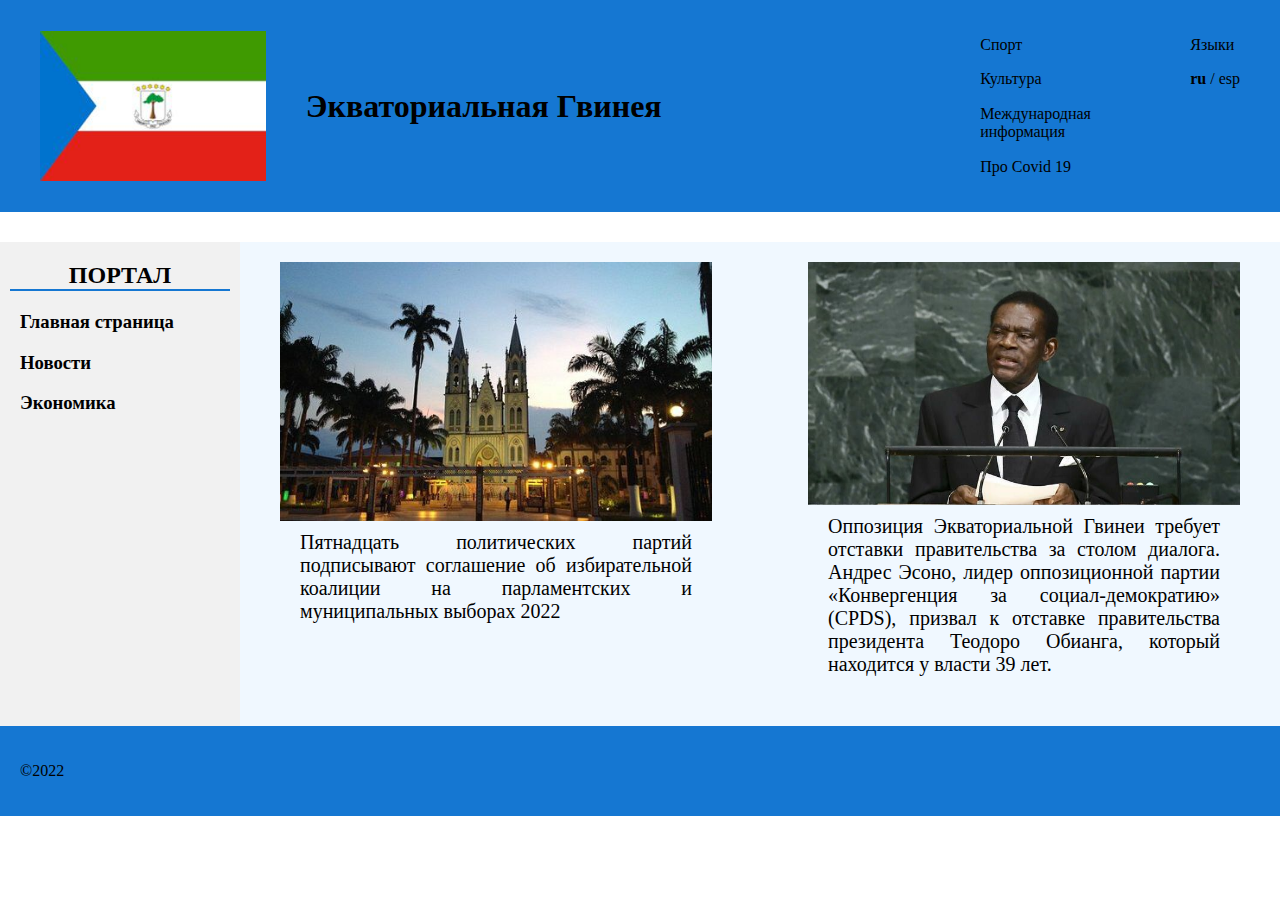
<file: pages/news.html>
<!DOCTYPE html>
<html lang="en">
  <head>
    <meta charset="UTF-8" />
    <meta http-equiv="X-UA-Compatible" content="IE=edge" />
    <meta name="viewport" content="width=device-width, initial-scale=1.0" />
    <link rel="stylesheet" href="../css/normalize.css" />
    <link rel="stylesheet" href="../css/style.css" />
    <link rel="stylesheet" href="../css/news.css" />
    <title>Новости</title>
  </head>
  <body>
    <header>
      <div class="logo">
        <img src="../images/flag.jpeg" alt="equatorial guinea flag" />
        <h1>Экваториальная Гвинея</h1>
      </div>
      <div class="header-second_block">
        <div class="header-info">
          <p><a href="sport.html">Спорт</a></p>
          <p><a href="culture.html">Культура</a></p>
          <p>
            <a href="inter_relationships.html"> Международная информация </a>
          </p>
          <p><a href="covid.html">Про Covid 19</a></p>
        </div>
        <div class="languages">
          <p>Языки</p>
          <span><b>ru</b> / esp</span>
        </div>
      </div>
    </header>
    <div class="main-content">
      <aside>
        <h2>Портал</h2>
        <nav>
          <ul>
            <li>
              <h3><a href="../index.html">Главная страница</a></h3>
            </li>
            <li>
              <h3><a href="#">Новости</a></h3>
            </li>
            <li>
              <h3><a href="economy.html">Экономика</a></h3>
            </li>
          </ul>
        </nav>
      </aside>
      <main>
        <div class="two-news-row">
          <a class="news" href="news-1.html">
            <img src="../images/news_1.jpeg" alt="" />
            <div class="news__text">
              <p>
                Пятнадцать политических партий подписывают соглашение об
                избирательной коалиции на парламентских и муниципальных выборах
                2022
              </p>
            </div>
          </a>
          <a class="news" href="news-2.html">
            <img src="../images/news_2.jpeg" alt="" />
            <div class="news__text">
              <p>
                Оппозиция Экваториальной Гвинеи требует отставки правительства
                за столом диалога. Андрес Эсоно, лидер оппозиционной партии
                «Конвергенция за социал-демократию» (CPDS), призвал к отставке
                правительства президента Теодоро Обианга, который находится у
                власти 39 лет.
              </p>
            </div>
          </a>
        </div>
      </main>
    </div>
    <footer>
      <p>©2022</p>
    </footer>
  </body>
</html>
</file>
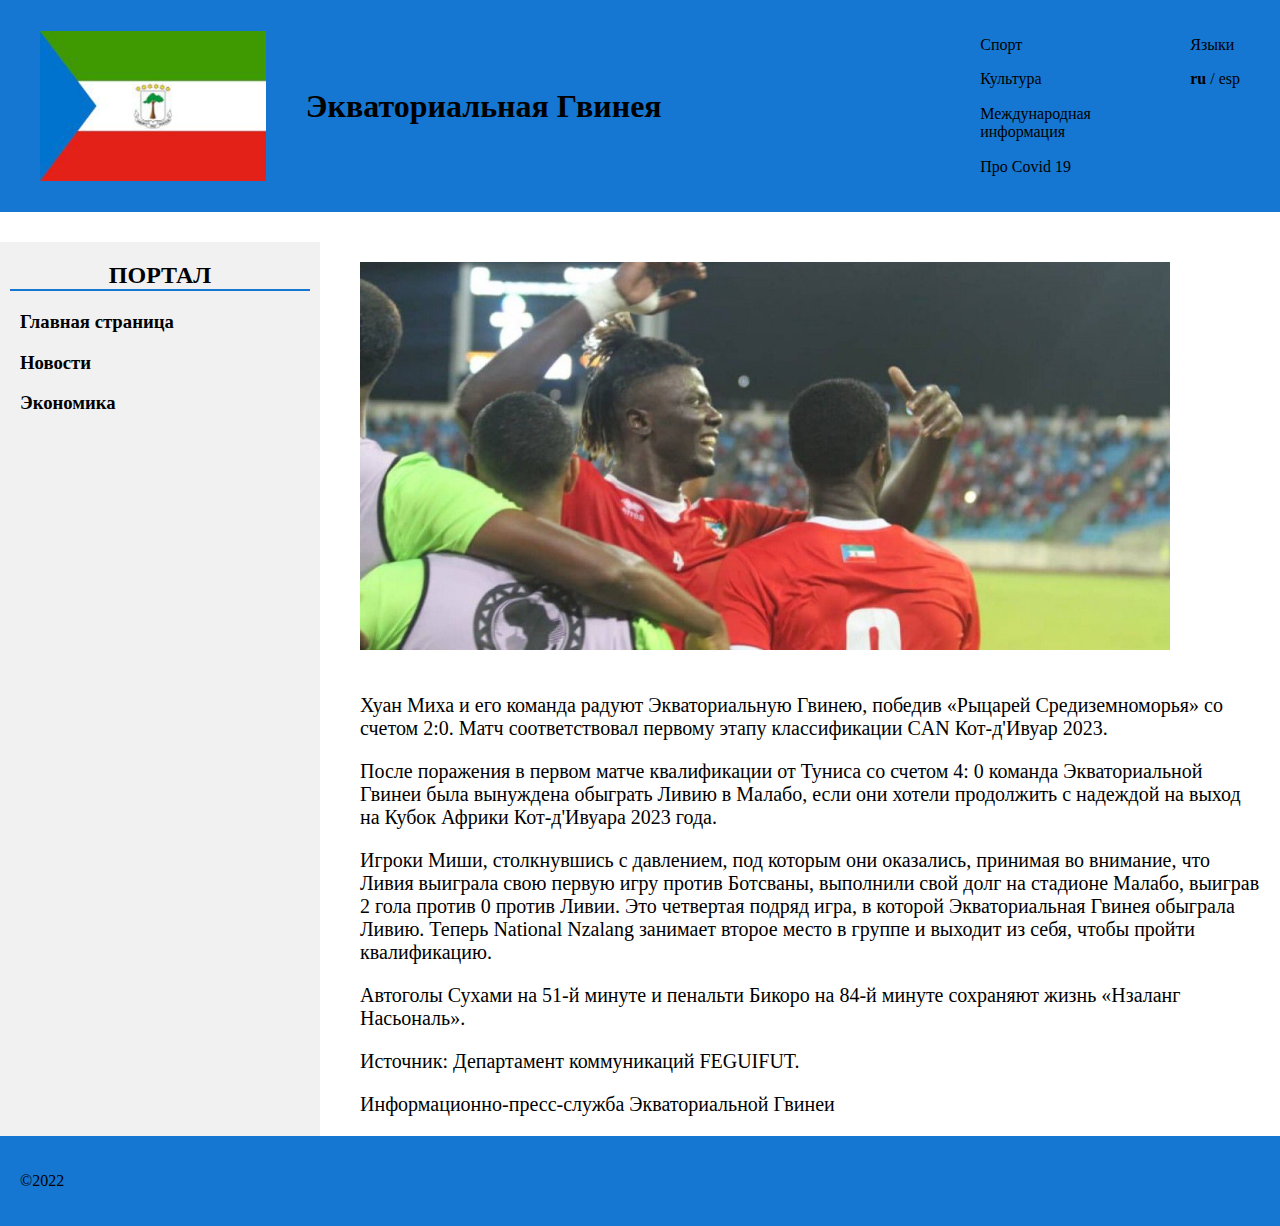
<file: pages/sport.html>
<!DOCTYPE html>
<html lang="en">
  <head>
    <meta charset="UTF-8" />
    <meta http-equiv="X-UA-Compatible" content="IE=edge" />
    <meta name="viewport" content="width=device-width, initial-scale=1.0" />
    <title>Спорт</title>
    <link rel="stylesheet" href="../css/normalize.css" />
    <link rel="stylesheet" href="../css/style.css" />
  </head>
  <body>
    <header>
      <div class="logo">
        <img src="../images/flag.jpeg" alt="equatorial guinea flag" />
        <h1>Экваториальная Гвинея</h1>
      </div>
      <div class="header-second_block">
        <div class="header-info">
          <p><a href="sport.html">Спорт</a></p>
          <p><a href="culture.html">Культура</a></p>
          <p>
            <a href="inter_relationships.html"> Международная информация </a>
          </p>
          <p><a href="covid.html">Про Covid 19</a></p>
        </div>
        <div class="languages">
          <p>Языки</p>
          <span><b>ru</b> / esp</span>
        </div>
      </div>
    </header>
    <div class="main-content">
      <aside>
        <h2>Портал</h2>
        <nav>
          <ul>
            <li>
              <h3><a href="../index.html">Главная страница</a></h3>
            </li>
            <li>
              <h3><a href="news.html">Новости</a></h3>
            </li>
            <li>
              <h3><a href="economy.html">Экономика</a></h3>
            </li>
          </ul>
        </nav>
      </aside>
      <main>
        <img src="../images/sport.jpeg" alt="" />
        <p>
          Хуан Миха и его команда радуют Экваториальную Гвинею, победив «Рыцарей
          Средиземноморья» со счетом 2:0. Матч соответствовал первому этапу
          классификации CAN Кот-д'Ивуар 2023.
        </p>
        <p>
          После поражения в первом матче квалификации от Туниса со счетом 4: 0
          команда Экваториальной Гвинеи была вынуждена обыграть Ливию в Малабо,
          если они хотели продолжить с надеждой на выход на Кубок Африки
          Кот-д'Ивуара 2023 года.
        </p>
        <p>
          Игроки Миши, столкнувшись с давлением, под которым они оказались,
          принимая во внимание, что Ливия выиграла свою первую игру против
          Ботсваны, выполнили свой долг на стадионе Малабо, выиграв 2 гола
          против 0 против Ливии. Это четвертая подряд игра, в которой
          Экваториальная Гвинея обыграла Ливию. Теперь National Nzalang занимает
          второе место в группе и выходит из себя, чтобы пройти квалификацию.
        </p>
        <p>
          Автоголы Сухами на 51-й минуте и пенальти Бикоро на 84-й минуте
          сохраняют жизнь «Нзаланг Насьональ».
        </p>
        <p>Источник: Департамент коммуникаций FEGUIFUT.</p>
        <p>Информационно-пресс-служба Экваториальной Гвинеи</p>
      </main>
    </div>
    <footer>
      <p>©2022</p>
    </footer>
  </body>
</html>
</file>
<file: css/style.css>
body {
  margin: 0 auto;
  max-width: 1280px;
}

.img-need-to-change {
  width: 80%;
}

header {
  margin-bottom: 30px;
  padding: 20px 40px;
  display: flex;
  justify-content: space-between;
  background: #1577d2;
}

h1 {
  padding: 0 10px 0 0px;
}
.logo {
  display: flex;
  gap: 40px;
  align-items: center;
}
.logo img {
  height: 150px;
}

.header-second_block {
  display: flex;
  gap: 60px;
}
.header-info {
  max-width: 150px;
}

.main-content {
  display: flex;
}

aside {
  width: 25%;
  background-color: #f1f1f1;
  padding: 0 10px;
}

ul {
  list-style: none;
  padding: 0 0 0 10px;
}
h2 {
  text-align: center;
  border-bottom: 2px solid #1577d2;
  text-transform: uppercase;
}
a {
  text-decoration: none;
  color: black;
  transition: 0.3s;
}
a:hover {
  color: darkgray;
}

main {
  width: 75%;
  padding: 0 20px 0 40px;
}

main img {
  margin: 20px 0;
  max-width: 90%;
}
main p {
  font-size: 20px;
}

footer {
  padding: 0 20px;
  height: 90px;
  display: flex;
  text-align: center;
  align-items: center;
  background: #1577d2;
}

.top-line {
  padding-top: 35px;
  border-top: 3px solid #3b3b4f;
}

@media (max-width: 790px) {
  .header-second_block {
    gap: 20px;
  }
}
@media (max-width: 768px) {
  header {
    padding: 20px;
  }

  .logo {
    display: flex;
    gap: 20px;
    align-items: center;
  }
  .logo img {
    height: 100px;
  }
  h1 {
    font-size: 24px;
  }
}

@media (max-width: 600px) {
  header {
    padding: 10px;
  }
}

@media (max-width: 565px) {
  .logo {
    display: block;
  }
  aside {
    width: 25%;
  }
  main {
    width: 75%;
    padding: 0 10px 0 20px;
  }
  aside ul {
    padding: 0;
  }
  h2 {
    font-size: 18px;
  }
  h3 {
    font-size: 18px;
  }
}
</file>
<file: css/news.css>
main {
  padding: 20px 40px 40px 40px;
  background-color: aliceblue;
  width: 75%;
}
aside {
  width: 25%;
}

.two-news-row {
  display: flex;
  justify-content: space-between;
  column-gap: 20px;
  row-gap: 40px;
}

.news {
  flex: 1;
  display: flex;
  flex-direction: column;
  cursor: pointer;
  max-width: 45%;
}
.news:hover {
  color: #000000cc;
  box-shadow: rgba(0, 0, 0, 0.56) 0px 22px 70px 4px;
}

.news img {
  margin: 0;
  width: auto;
  max-width: none;
}

.news__text {
  text-align: justify;
  padding: 10px 20px;
}
.news__text p {
  margin: 0;
}

@media (max-width: 768px) {
  main {
    padding: 20px;
  }

  .two-news-row {
    flex-direction: column;
    align-items: center;
  }
  .news {
    max-width: 90%;
  }
}
</file>
